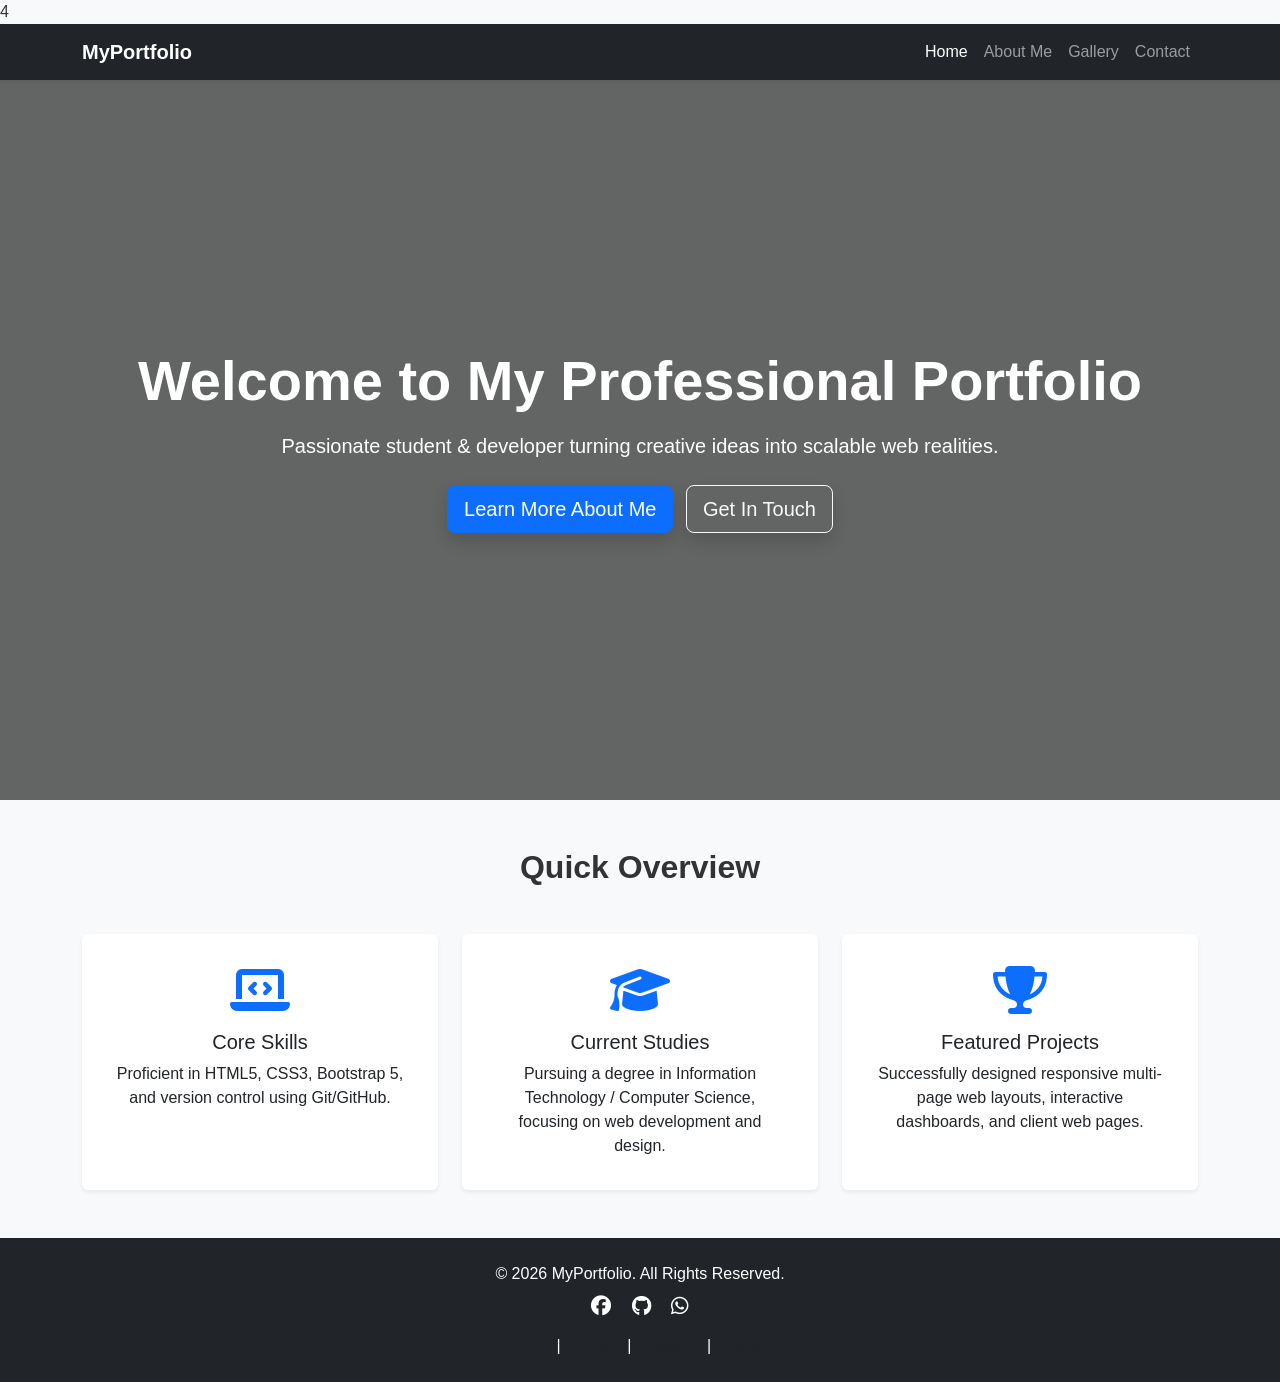
<file: index.html>
<!DOCTYPE html>
<html lang="en">
<head>
    <meta charset="UTF-8">
    <meta name="viewport" content="width=device-width, initial-scale=1.0">
    <title>Home - My Portfolio</title>
    <!-- Bootstrap 5 CSS CDN -->
    <link href="https://cdn.jsdelivr.net/npm/bootstrap@5.3.2/dist/css/bootstrap.min.css" rel="stylesheet">
    <!-- FontAwesome for Social Icons -->
     4
    <link rel="stylesheet" href="https://cdnjs.cloudflare.com/ajax/libs/font-awesome/6.4.2/css/all.min.css">
    <!-- Custom CSS -->
    <link rel="stylesheet" href="style.css">
</head>
<body>

    <!-- Sticky Navigation Bar -->
    <nav class="navbar navbar-expand-lg navbar-dark bg-dark sticky-top shadow-sm">
        <div class="container">
            <a class="navbar-brand fw-bold" href="index.html">MyPortfolio</a>
            <button class="navbar-toggler" type="button" data-bs-toggle="collapse" data-bs-target="#navbarNav">
                <span class="navbar-toggler-icon"></span>
            </button>
            <div class="collapse navbar-collapse justify-content-end" id="navbarNav">
                <ul class="navbar-nav">
                    <li class="nav-item"><a class="nav-link active" href="index.html">Home</a></li>
                    <li class="nav-item"><a class="nav-link" href="about.html">About Me</a></li>
                    <li class="nav-item"><a class="nav-link" href="gallery.html">Gallery</a></li>
                    <li class="nav-item"><a class="nav-link" href="contact.html">Contact</a></li>
                </ul>
            </div>
        </div>
    </nav>

    <!-- Hero Section -->
    <header class="hero-section text-white text-center d-flex align-items-center justify-content-center">
        <div class="container">
            <h1 class="display-4 fw-bold mb-3">Welcome to My Professional Portfolio</h1>
            <p class="lead mb-4">Passionate student & developer turning creative ideas into scalable web realities.</p>
            <a href="about.html" class="btn btn-primary btn-lg me-2 shadow">Learn More About Me</a>
            <a href="contact.html" class="btn btn-outline-light btn-lg shadow">Get In Touch</a>
        </div>
    </header>

    <!-- Highlights / Quick Overview Section -->
    <section class="py-5 bg-light">
        <div class="container">
            <h2 class="text-center fw-bold mb-5">Quick Overview</h2>
            <div class="row g-4">
                <div class="col-md-4">
                    <div class="card h-100 shadow-sm border-0 text-center p-3">
                        <div class="card-body">
                            <i class="fas fa-laptop-code fa-3x text-primary mb-3"></i>
                            <h3 class="card-title h5">Core Skills</h3>
                            <p class="card-text">Proficient in HTML5, CSS3, Bootstrap 5, and version control using Git/GitHub.</p>
                        </div>
                    </div>
                </div>
                <div class="col-md-4">
                    <div class="card h-100 shadow-sm border-0 text-center p-3">
                        <div class="card-body">
                            <i class="fas fa-graduation-cap fa-3x text-primary mb-3"></i>
                            <h3 class="card-title h5">Current Studies</h3>
                            <p class="card-text">Pursuing a degree in Information Technology / Computer Science, focusing on web development and design.</p>
                        </div>
                    </div>
                </div>
                <div class="col-md-4">
                    <div class="card h-100 shadow-sm border-0 text-center p-3">
                        <div class="card-body">
                            <i class="fas fa-trophy fa-3x text-primary mb-3"></i>
                            <h3 class="card-title h5">Featured Projects</h3>
                            <p class="card-text">Successfully designed responsive multi-page web layouts, interactive dashboards, and client web pages.</p>
                        </div>
                    </div>
                </div>
            </div>
        </div>
    </section>

    <!-- Footer -->
    <footer class="bg-dark text-white text-center py-4">
        <div class="container">
            <p class="mb-2">&copy; 2026 MyPortfolio. All Rights Reserved.</p>
            <div class="mb-3">
                <a href="#" class="text-white mx-2"><i class="fab fa-facebook fa-lg"></i></a>
                <a href="#" class="text-white mx-2"><i class="fab fa-github fa-lg"></i></a>
                <a href="#" class="text-white mx-2"><i class="fab fa-whatsapp fa-lg"></i></a>
            </div>
            <ul class="list-inline mb-0">
                <li class="list-inline-item"><a href="index.html" class="text-muted text-decoration-none">Home</a></li>
                <li class="list-inline-item">|</li>
                <li class="list-inline-item"><a href="about.html" class="text-muted text-decoration-none">About</a></li>
                <li class="list-inline-item">|</li>
                <li class="list-inline-item"><a href="gallery.html" class="text-muted text-decoration-none">Gallery</a></li>
                <li class="list-inline-item">|</li>
                <li class="list-inline-item"><a href="contact.html" class="text-muted text-decoration-none">Contact</a></li>
            </ul>
        </div>
    </footer>

    <!-- Bootstrap JS Bundle CDN -->
    <script src="https://cdn.jsdelivr.net/npm/bootstrap@5.3.2/dist/js/bootstrap.bundle.min.js"></script>
</body>
</html>
</file>
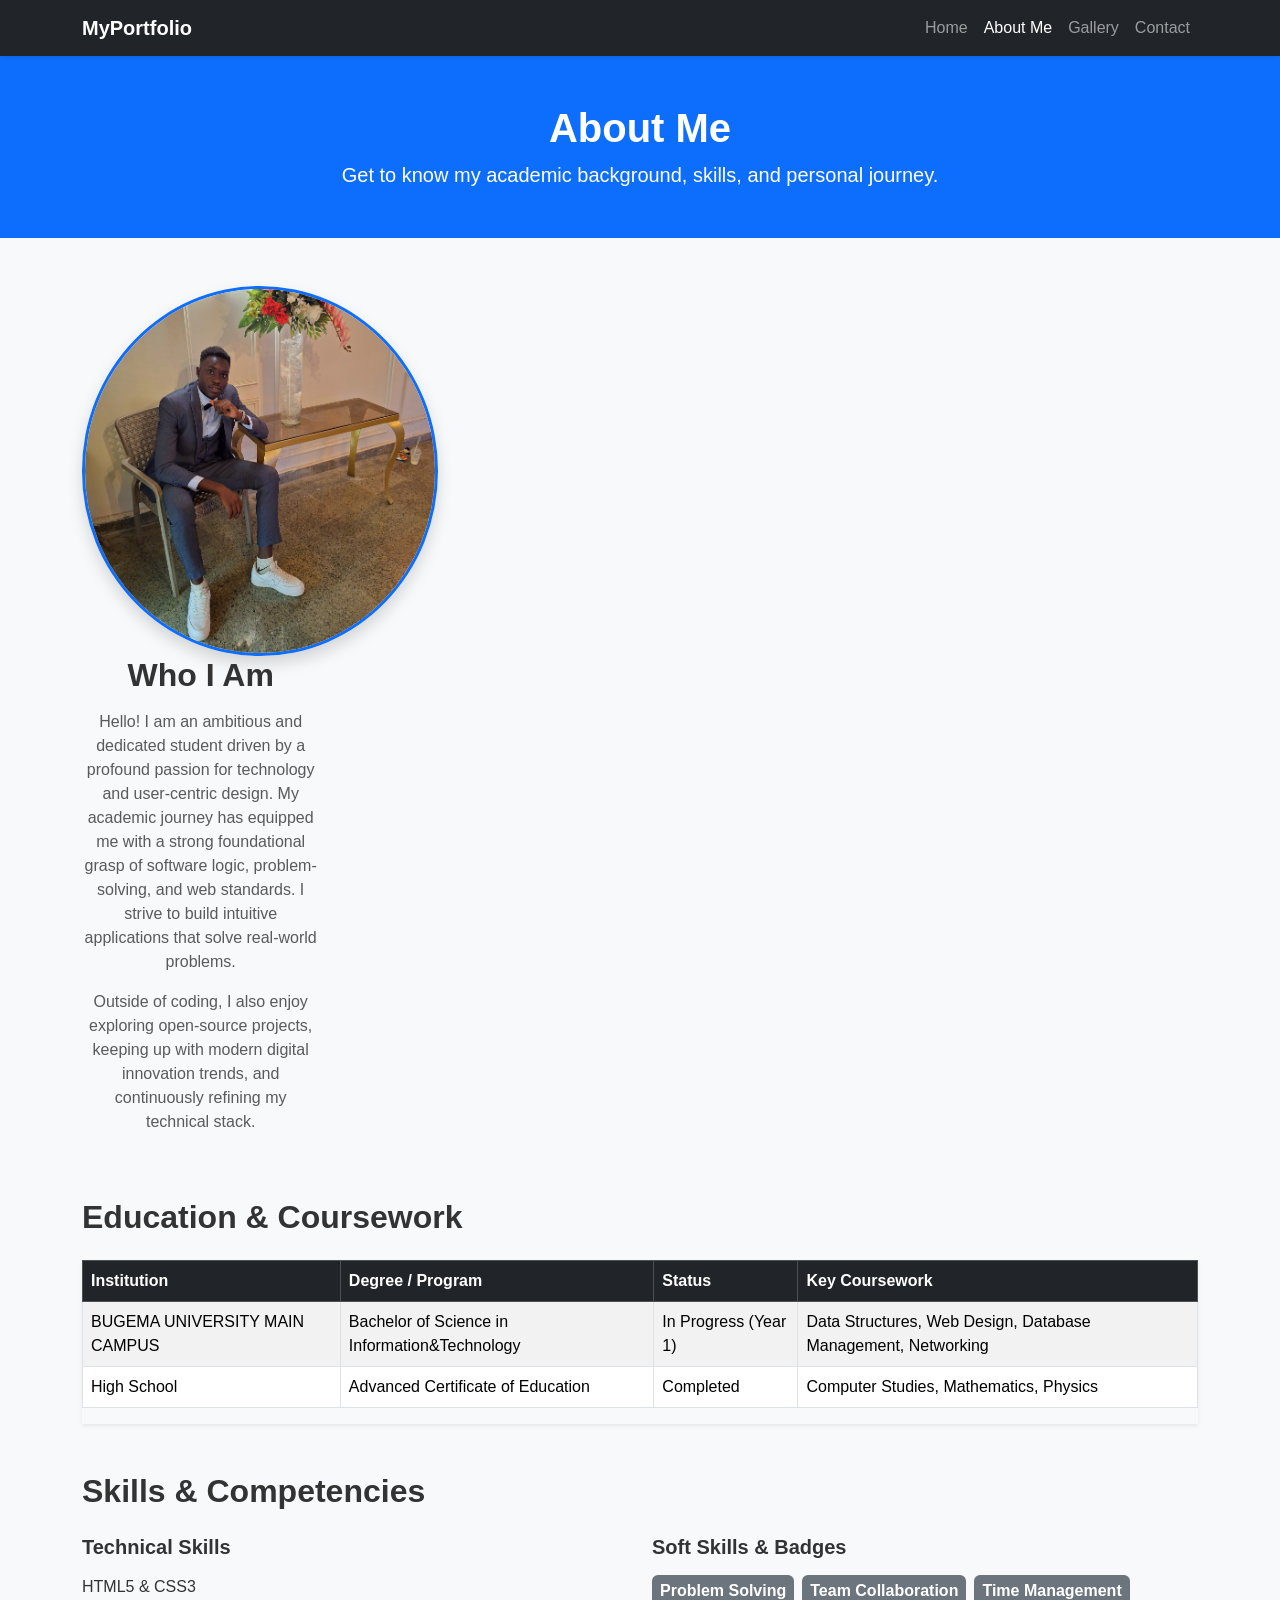
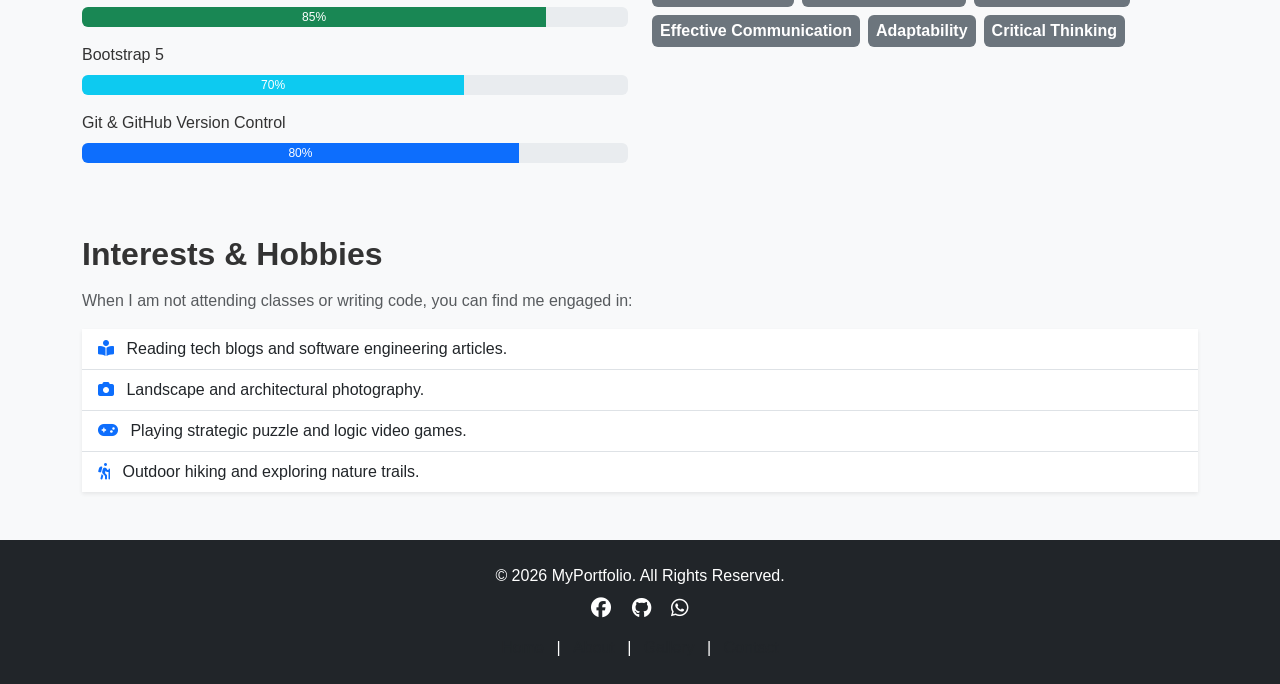
<file: about.html>
<!DOCTYPE html>
<html lang="en">
<head>
    <meta charset="UTF-8">
    <meta name="viewport" content="width=device-width, initial-scale=1.0">
    <title>About Me - My Portfolio</title>
    <link href="https://cdn.jsdelivr.net/npm/bootstrap@5.3.2/dist/css/bootstrap.min.css" rel="stylesheet">
    <link rel="stylesheet" href="https://cdnjs.cloudflare.com/ajax/libs/font-awesome/6.4.2/css/all.min.css">
    <link rel="stylesheet" href="style.css">
</head>
<body>

    <!-- Sticky Navigation Bar -->
    <nav class="navbar navbar-expand-lg navbar-dark bg-dark sticky-top shadow-sm">
        <div class="container">
            <a class="navbar-brand fw-bold" href="index.html">MyPortfolio</a>
            <button class="navbar-toggler" type="button" data-bs-toggle="collapse" data-bs-target="#navbarNav">
                <span class="navbar-toggler-icon"></span>
            </button>
            <div class="collapse navbar-collapse justify-content-end" id="navbarNav">
                <ul class="navbar-nav">
                    <li class="nav-item"><a class="nav-link" href="index.html">Home</a></li>
                    <li class="nav-item"><a class="nav-link active" href="about.html">About Me</a></li>
                    <li class="nav-item"><a class="nav-link" href="gallery.html">Gallery</a></li>
                    <li class="nav-item"><a class="nav-link" href="contact.html">Contact</a></li>
                </ul>
            </div>
        </div>
    </nav>

    <!-- Header Banner -->
    <header class="bg-primary text-white text-center py-5">
        <div class="container">
            <h1 class="fw-bold">About Me</h1>
            <p class="lead mb-0">Get to know my academic background, skills, and personal journey.</p>
        </div>
    </header>

    <main class="container py-5">
        <!-- Biography / Profile Summary -->
        <section class="row align-items-center mb-5">
            <div class="col-lg-4 text-center mb-4 mb-lg-0">
                <img src="20240813_011832.jpg" alt="" class="rounded-circle img-fluid shadow border border-3 border-primary">
                
            <div class="col-lg-8">
                <h2 class="fw-bold mb-3">Who I Am</h2>
                <p class="text-muted">
                    Hello! I am an ambitious and dedicated student driven by a profound passion for technology and user-centric design. My academic journey has equipped me with a strong foundational grasp of software logic, problem-solving, and web standards. I strive to build intuitive applications that solve real-world problems.
                </p>
                <p class="text-muted">
                    Outside of coding, I also enjoy exploring open-source projects, keeping up with modern digital innovation trends, and continuously refining my technical stack.
                </p>
            </div>
        </section>

        <!-- Education & Academic Background -->
        <section class="mb-5">
            <h2 class="fw-bold mb-4">Education & Coursework</h2>
            <div class="table-responsive shadow-sm">
                <table class="table table-bordered table-striped align-middle">
                    <thead class="table-dark">
                        <tr>
                            <th>Institution</th>
                            <th>Degree / Program</th>
                            <th>Status</th>
                            <th>Key Coursework</th>
                        </tr>
                    </thead>
                    <tbody>
                        <tr>
                            <td>BUGEMA UNIVERSITY MAIN CAMPUS</td>
                            <td>Bachelor of Science in Information&Technology</td>
                            <td>In Progress (Year 1)</td>
                            <td>Data Structures, Web Design, Database Management, Networking</td>
                        </tr>
                        <tr>
                            <td>High School</td>
                            <td>Advanced Certificate of Education</td>
                            <td>Completed</td>
                            <td>Computer Studies, Mathematics, Physics</td>
                        
                        </tr>
                    </tbody>
                </table>
            </div>
        </section>

        <!-- Skills & Competencies -->
        <section class="mb-5">
            <h2 class="fw-bold mb-4">Skills & Competencies</h2>
            <div class="row">
                <div class="col-md-6 mb-4">
                    <h5 class="fw-semibold">Technical Skills</h5>
                    <label class="form-label mt-2">HTML5 & CSS3</label>
                    <div class="progress mb-3" style="height: 20px;">
                        <div class="progress-bar bg-success" style="width: 85%;">85%</div>
                    </div>
                    <label class="form-label">Bootstrap 5</label>
                    <div class="progress mb-3" style="height: 20px;">
                        <div class="progress-bar bg-info" style="width: 70%;">70%</div>
                    </div>
                
                    <label class="form-label">Git & GitHub Version Control</label>
                    <div class="progress" style="height: 20px;">
                        <div class="progress-bar bg-primary" style="width: 80%;">80%</div>
                    </div>
                </div>
                <div class="col-md-6">
                    <h5 class="fw-semibold">Soft Skills & Badges</h5>
                    <div class="d-flex flex-wrap gap-2 mt-3">
                        <span class="badge bg-secondary p-2 fs-6">Problem Solving</span>
                        <span class="badge bg-secondary p-2 fs-6">Team Collaboration</span>
                        <span class="badge bg-secondary p-2 fs-6">Time Management</span>
                        <span class="badge bg-secondary p-2 fs-6">Effective Communication</span>
                        <span class="badge bg-secondary p-2 fs-6">Adaptability</span>
                        <span class="badge bg-secondary p-2 fs-6">Critical Thinking</span>
                    </div>
                </div>
            </div>
        </section>

        <!-- Interests & Hobbies -->
        <section>
            <h2 class="fw-bold mb-3">Interests & Hobbies</h2>
            <p class="text-muted">When I am not attending classes or writing code, you can find me engaged in:</p>
            <ul class="list-group list-group-flush shadow-sm">
                <li class="list-group-item"><i class="fas fa-book-reader text-primary me-2"></i> Reading tech blogs and software engineering articles.</li>
                <li class="list-group-item"><i class="fas fa-camera text-primary me-2"></i> Landscape and architectural photography.</li>
                <li class="list-group-item"><i class="fas fa-gamepad text-primary me-2"></i> Playing strategic puzzle and logic video games.</li>
                <li class="list-group-item"><i class="fas fa-hiking text-primary me-2"></i> Outdoor hiking and exploring nature trails.</li>
            </ul>
        </section>
    </main>

    <!-- Footer -->
    <footer class="bg-dark text-white text-center py-4">
        <div class="container">
            <p class="mb-2">&copy; 2026 MyPortfolio. All Rights Reserved.</p>
            <div class="mb-3">
                <a href="#" class="text-white mx-2"><i class="fab fa-facebook fa-lg"></i></a>
                <a href="#" class="text-white mx-2"><i class="fab fa-github fa-lg"></i></a>
                <a href="#" class="text-white mx-2"><i class="fab fa-whatsapp fa-lg"></i></a>
            </div>
            <ul class="list-inline mb-0">
                <li class="list-inline-item"><a href="index.html" class="text-muted text-decoration-none">Home</a></li>
                <li class="list-inline-item">|</li>
                <li class="list-inline-item"><a href="about.html" class="text-muted text-decoration-none">About</a></li>
                <li class="list-inline-item">|</li>
                <li class="list-inline-item"><a href="gallery.html" class="text-muted text-decoration-none">Gallery</a></li>
                <li class="list-inline-item">|</li>
                <li class="list-inline-item"><a href="contact.html" class="text-muted text-decoration-none">Contact</a></li>
            </ul>
        </div>
    </footer>

    <script src="https://cdn.jsdelivr.net/npm/bootstrap@5.3.2/dist/js/bootstrap.bundle.min.js"></script>
</body>
</html>
</file>
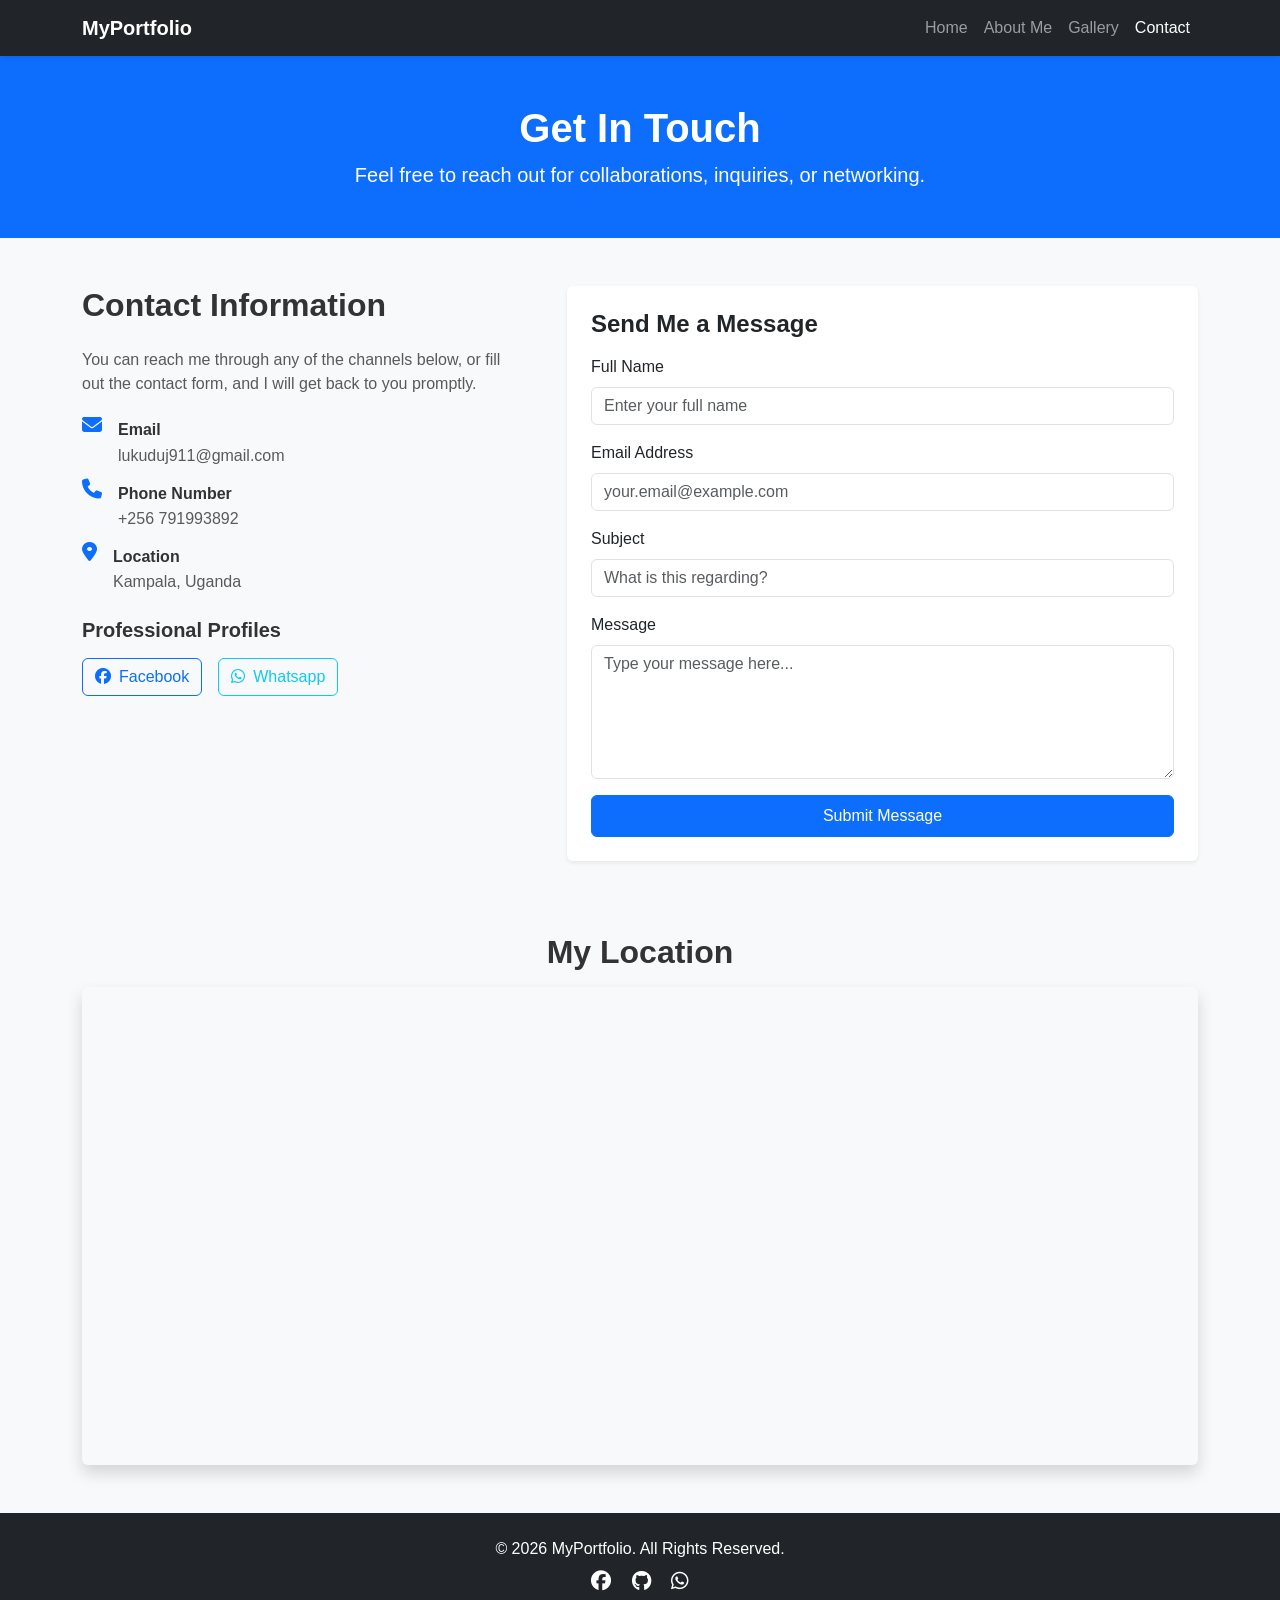
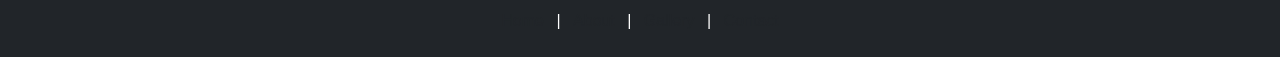
<file: contact.html>
<!DOCTYPE html>
<html lang="en">
<head>
    <meta charset="UTF-8">
    <meta name="viewport" content="width=device-width, initial-scale=1.0">
    <title>Contact - My Portfolio</title>
    <link href="https://cdn.jsdelivr.net/npm/bootstrap@5.3.2/dist/css/bootstrap.min.css" rel="stylesheet">
    <link rel="stylesheet" href="https://cdnjs.cloudflare.com/ajax/libs/font-awesome/6.4.2/css/all.min.css">
    <link rel="stylesheet" href="style.css">
</head>
<body>

    <!-- Sticky Navigation Bar -->
    <nav class="navbar navbar-expand-lg navbar-dark bg-dark sticky-top shadow-sm">
        <div class="container">
            <a class="navbar-brand fw-bold" href="index.html">MyPortfolio</a>
            <button class="navbar-toggler" type="button" data-bs-toggle="collapse" data-bs-target="#navbarNav">
                <span class="navbar-toggler-icon"></span>
            </button>
            <div class="collapse navbar-collapse justify-content-end" id="navbarNav">
                <ul class="navbar-nav">
                    <li class="nav-item"><a class="nav-link" href="index.html">Home</a></li>
                    <li class="nav-item"><a class="nav-link" href="about.html">About Me</a></li>
                    <li class="nav-item"><a class="nav-link" href="gallery.html">Gallery</a></li>
                    <li class="nav-item"><a class="nav-link active" href="contact.html">Contact</a></li>
                </ul>
            </div>
        </div>
    </nav>

    <!-- Header Banner -->
    <header class="bg-primary text-white text-center py-5">
        <div class="container">
            <h1 class="fw-bold">Get In Touch</h1>
            <p class="lead mb-0">Feel free to reach out for collaborations, inquiries, or networking.</p>
        </div>
    </header>

    <main class="container py-5">
        <div class="row g-5">
            <!-- Contact Information Column -->
            <div class="col-lg-5">
                <h2 class="fw-bold mb-4">Contact Information</h2>
                <p class="text-muted mb-4">You can reach me through any of the channels below, or fill out the contact form, and I will get back to you promptly.</p>
                
                <ul class="list-unstyled mb-4">
                    <li class="d-flex mb-3">
                        <i class="fas fa-envelope fa-lg text-primary me-3 mt-1"></i>
                        <div>
                            <h5 class="h6 mb-1 fw-bold">Email</h5>
                            <span class="text-muted">lukuduj911@gmail.com</span>
                        </div>
                    </li>
                    <li class="d-flex mb-3">
                        <i class="fas fa-phone fa-lg text-primary me-3 mt-1"></i>
                        <div>
                            <h5 class="h6 mb-1 fw-bold">Phone Number</h5>
                            <span class="text-muted">+256 791993892</span>
                        </div>
                    </li>
                    <li class="d-flex mb-3">
                        <i class="fas fa-map-marker-alt fa-lg text-primary me-3 mt-1"></i>
                        <div>
                            <h5 class="h6 mb-1 fw-bold">Location</h5>
                            <span class="text-muted">Kampala, Uganda</span>
                        </div>
                    </li>
                </ul>

                <h5 class="fw-bold mb-3">Professional Profiles</h5>
                <div class="d-flex gap-3">
                    <a href="https://www.facebook.com/jamesondenison" target="_blank" class="btn btn-outline-primary"><i class="fab fa-facebook me-2"></i>Facebook</a>
                    <a href="https://wa.me/256791993892" target="_blank" class="btn btn-outline-info"><i class="fab fa-whatsapp me-2"></i>Whatsapp</a>
                </div>
            </div>

            <!-- Interactive Contact Form Column -->
            <div class="col-lg-7">
                <div class="card shadow-sm border-0 p-4">
                    <h2 class="fw-bold h4 mb-3">Send Me a Message</h2>
                    <form action="#" method="POST">
                        <div class="mb-3">
                            <label for="fullName" class="form-label">Full Name</label>
                            <input type="text" class="form-control" id="fullName" placeholder="Enter your full name" required>
                        </div>
                        <div class="mb-3">
                            <label for="email" class="form-label">Email Address</label>
                            <input type="email" class="form-control" id="email" placeholder="your.email@example.com" required>
                        </div>
                        <div class="mb-3">
                            <label for="subject" class="form-label">Subject</label>
                            <input type="text" class="form-control" id="subject" placeholder="What is this regarding?" required>
                        </div>
                        <div class="mb-3">
                            <label for="message" class="form-label">Message</label>
                            <textarea class="form-control" id="message" rows="5" placeholder="Type your message here..." required></textarea>
                        </div>
                        <button type="submit" class="btn btn-primary w-100 py-2">Submit Message</button>
                    </form>
                </div>
            </div>
        </div>

        <!-- Embedded Map Section (Bonus Requirement) -->
        <section class="mt-5 pt-4">
            <h2 class="fw-bold mb-3 text-center">My Location</h2>
            <div class="ratio ratio-21x9 shadow rounded overflow-hidden">
                <iframe src="https://maps.app.goo.gl/be34oqK7CNCR481K7?g_st=ac" width="600" height="450" style="border:0;" allowfullscreen="" loading="lazy"></iframe>
            </div>
        </section>
    </main>

    <!-- Footer -->
    <footer class="bg-dark text-white text-center py-4">
        <div class="container">
            <p class="mb-2">&copy; 2026 MyPortfolio. All Rights Reserved.</p>
            <div class="mb-3">
                <a href="#" class="text-white mx-2"><i class="fab fa-facebook fa-lg"></i></a>
                <a href="#" class="text-white mx-2"><i class="fab fa-github fa-lg"></i></a>
                <a href="#" class="text-white mx-2"><i class="fab fa-whatsapp fa-lg"></i></a>
            </div>
            <ul class="list-inline mb-0">
                <li class="list-inline-item"><a href="index.html" class="text-muted text-decoration-none">Home</a></li>
                <li class="list-inline-item">|</li>
                <li class="list-inline-item"><a href="about.html" class="text-muted text-decoration-none">About</a></li>
                <li class="list-inline-item">|</li>
                <li class="list-inline-item"><a href="gallery.html" class="text-muted text-decoration-none">Gallery</a></li>
                <li class="list-inline-item">|</li>
                <li class="list-inline-item"><a href="contact.html" class="text-muted text-decoration-none">Contact</a></li>
            </ul>
        </div>
    </footer>

    <script src="https://cdn.jsdelivr.net/npm/bootstrap@5.3.2/dist/js/bootstrap.bundle.min.js"></script>
</body>
</html>
</file>
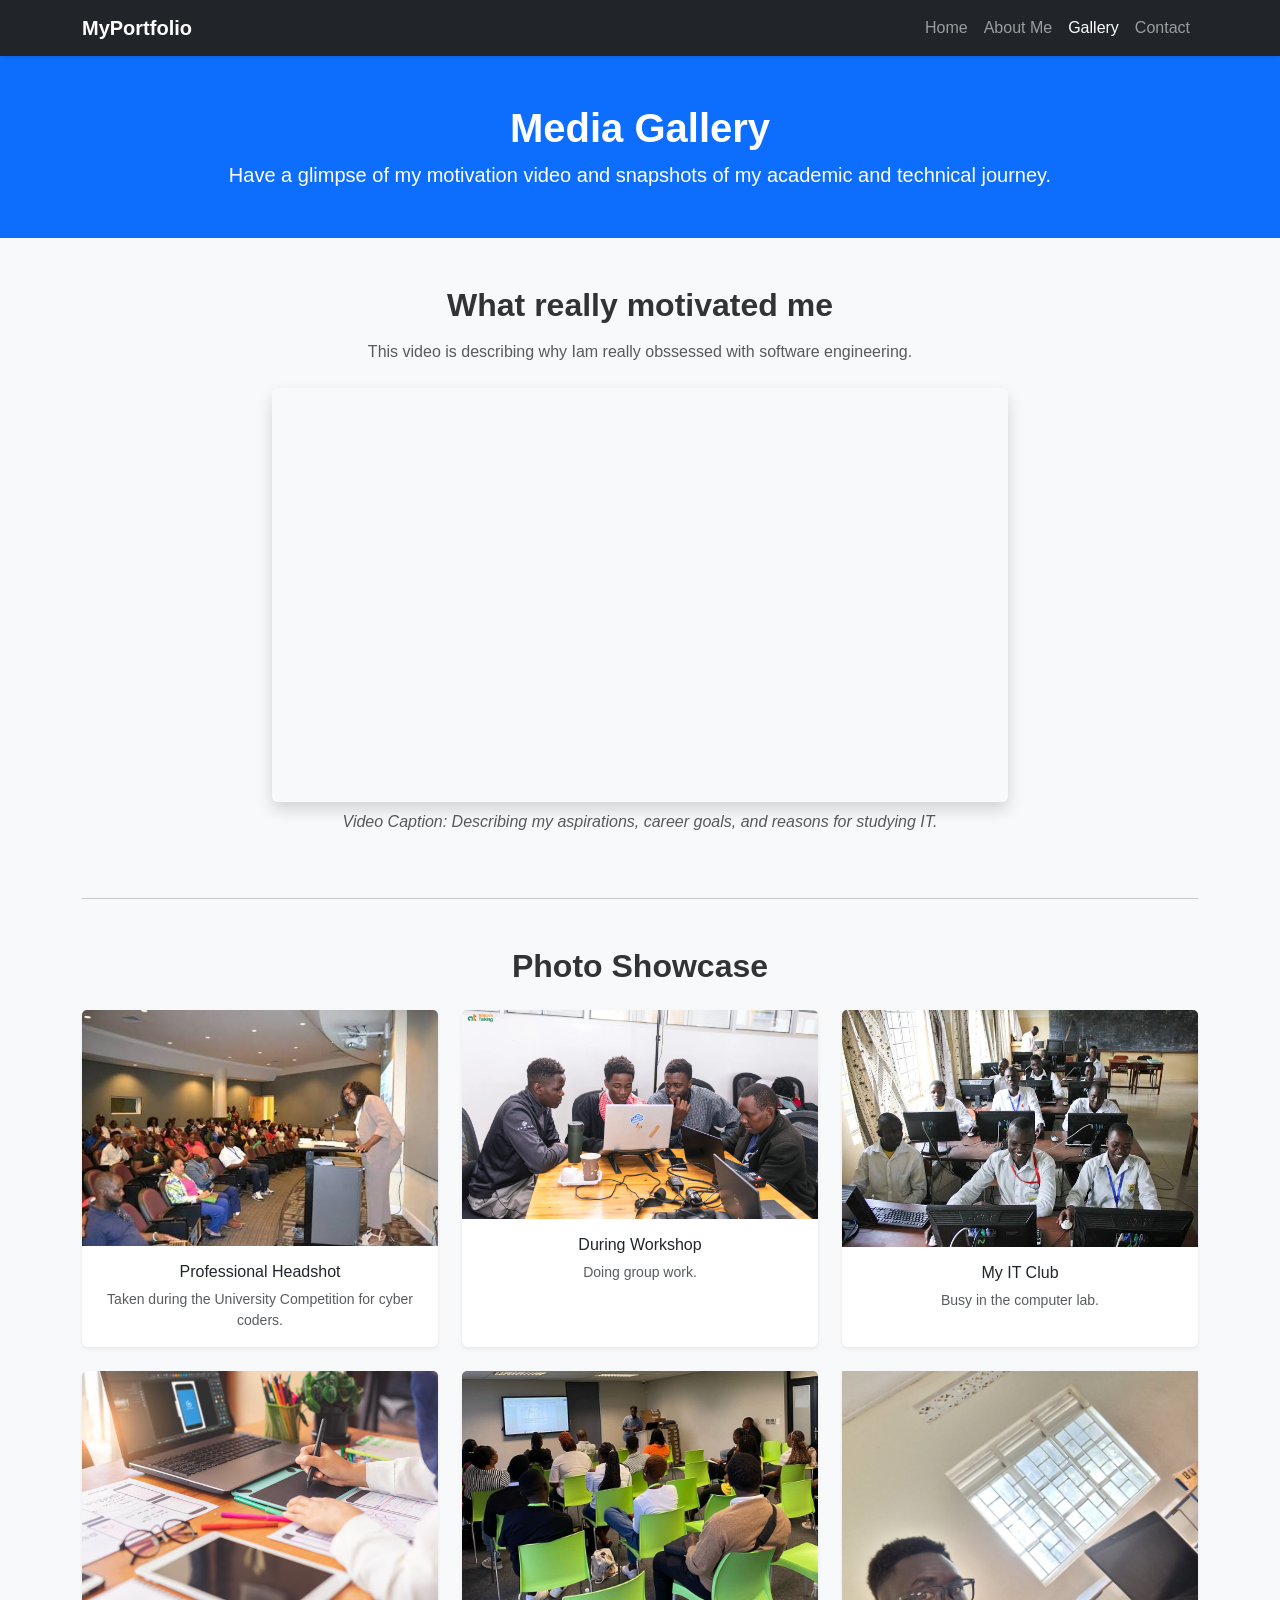
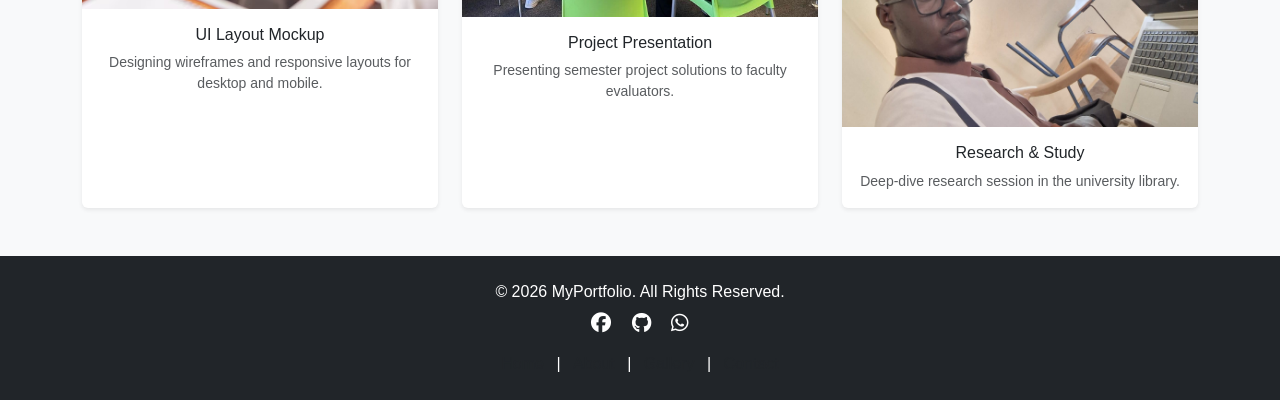
<file: gallery.html>
<!DOCTYPE html>
<html lang="en">
<head>
    <meta charset="UTF-8">
    <meta name="viewport" content="width=device-width, initial-scale=1.0">
    <title>Gallery - My Portfolio</title>
    <link href="https://cdn.jsdelivr.net/npm/bootstrap@5.3.2/dist/css/bootstrap.min.css" rel="stylesheet">
    <link rel="stylesheet" href="https://cdnjs.cloudflare.com/ajax/libs/font-awesome/6.4.2/css/all.min.css">
    <link rel="stylesheet" href="style.css">
</head>
<body>

    <!-- Sticky Navigation Bar -->
    <nav class="navbar navbar-expand-lg navbar-dark bg-dark sticky-top shadow-sm">
        <div class="container">
            <a class="navbar-brand fw-bold" href="index.html">MyPortfolio</a>
            <button class="navbar-toggler" type="button" data-bs-toggle="collapse" data-bs-target="#navbarNav">
                <span class="navbar-toggler-icon"></span>
            </button>
            <div class="collapse navbar-collapse justify-content-end" id="navbarNav">
                <ul class="navbar-nav">
                    <li class="nav-item"><a class="nav-link" href="index.html">Home</a></li>
                    <li class="nav-item"><a class="nav-link" href="about.html">About Me</a></li>
                    <li class="nav-item"><a class="nav-link active" href="gallery.html">Gallery</a></li>
                    <li class="nav-item"><a class="nav-link" href="contact.html">Contact</a></li>
                </ul>
            </div>
        </div>
    </nav>

    <!-- Header Banner -->
    <header class="bg-primary text-white text-center py-5">
        <div class="container">
            <h1 class="fw-bold">Media Gallery</h1>
            <p class="lead mb-0">Have a glimpse of my motivation video and snapshots of my academic and technical journey.</p>
        </div>
    </header>

    <main class="container py-5">
        <!-- Self-Motivation Video Section (Mandatory Requirement) -->
        <section class="mb-5">
            <h2 class="fw-bold mb-3 text-center">What really motivated me</h2>
            <p class="text-muted text-center mb-4">This video is describing why Iam really obssessed with software engineering.</p>
            <div class="row justify-content-center">
                <div class="col-lg-8">
                    <!-- Responsive Video Wrapper -->
                    <div class="ratio ratio-16x9 shadow rounded overflow-hidden">
                        <!-- Option A: Embedded YouTube/Vimeo Example (Change src to your actual link) -->
                        <video src="JJ.G.mp4" title="Self Motivation Video" allowfullscreen></video>
                        
                        <!-- Option B: Local HTML5 Video Tag (Uncomment below if using a local file named 'motivation.mp4') -->
                        <!-- <video controls>
                            <source src="motivation.mp4" type="video/mp4">
                            Your browser does not support the video tag.
                        </video> -->
                    </div>
                    <p class="text-center text-muted mt-2 fst-italic">Video Caption: Describing my aspirations, career goals, and reasons for studying IT.</p>
                </div>
            </div>
        </section>

        <hr class="my-5">

        <!-- Photo Gallery Grid -->
        <section>
            <h2 class="fw-bold mb-4 text-center">Photo Showcase</h2>
            <div class="row g-4">
                <!-- Gallery Item 1 -->
                <div class="col-md-4">
                    <div class="card shadow-sm border-0 h-100">
                        <img src="images (1).jpg" class="card-img-top" alt="Professional Headshot">
                        <div class="card-body text-center">
                            <h5 class="card-title h6">Professional Headshot</h5>
                            <p class="card-text text-muted small">Taken during the University Competition for cyber coders.</p>
                        </div>
                    </div>
                </div>
                <!-- Gallery Item 2 -->
                <div class="col-md-4">
                    <div class="card shadow-sm border-0 h-100">
                        <img src="_AKL2656_ugA9lpb.webp" class="card-img-top" alt="Workshop Participation">
                        <div class="card-body text-center">
                            <h5 class="card-title h6">During Workshop</h5>
                            <p class="card-text text-muted small">Doing group work.</p>
                        </div>
                    </div>
                </div>
                <!-- Gallery Item 3 -->
                <div class="col-md-4">
                    <div class="card shadow-sm border-0 h-100">
                        <img src="images.jpg" class="card-img-top" alt="Campus Activities">
                        <div class="card-body text-center">
                            <h5 class="card-title h6">My IT Club</h5>
                            <p class="card-text text-muted small">Busy in the computer lab.</p>
                        </div>
                    </div>
                </div>
                <!-- Gallery Item 4 -->
                <div class="col-md-4">
                    <div class="card shadow-sm border-0 h-100">
                        <img src="artist-creative-designer-hands-sketching-screens-mobile-responsive-website-development-with-uiux-developing-wireframe-sketch-layout-design-mockup-smartphone-screen_774935-6474.avif" class="card-img-top" alt="Project Screenshot">
                        <div class="card-body text-center">
                            <h5 class="card-title h6">UI Layout Mockup</h5>
                            <p class="card-text text-muted small">Designing wireframes and responsive layouts for desktop and mobile.</p>
                        </div>
                    </div>
                </div>
                <!-- Gallery Item 5 -->
                <div class="col-md-4">
                    <div class="card shadow-sm border-0 h-100">
                        <img src="493145681_988579660125580_7185741330910857885_n.jpg" class="card-img-top" alt="Group Presentation">
                        <div class="card-body text-center">
                            <h5 class="card-title h6">Project Presentation</h5>
                            <p class="card-text text-muted small">Presenting semester project solutions to faculty evaluators.</p>
                        </div>
                    </div>
                </div>
                <!-- Gallery Item 6 -->
                <div class="col-md-4">
                    <div class="card shadow-sm border-0 h-100">
                        <img src="JJ.G.jpeg" alt="Study Session">
                        <div class="card-body text-center">
                            <h5 class="card-title h6">Research & Study</h5>
                            <p class="card-text text-muted small">Deep-dive research session in the university library.</p>
                        </div>
                    </div>
                </div>
            </div>
        </section>
    </main>

    <!-- Footer -->
    <footer class="bg-dark text-white text-center py-4">
        <div class="container">
            <p class="mb-2">&copy; 2026 MyPortfolio. All Rights Reserved.</p>
            <div class="mb-3">
                <a href="#" class="text-white mx-2"><i class="fab fa-facebook fa-lg"></i></a>
                <a href="#" class="text-white mx-2"><i class="fab fa-github fa-lg"></i></a>
                <a href="#" class="text-white mx-2"><i class="fab fa-whatsapp fa-lg"></i></a>
            </div>
            <ul class="list-inline mb-0">
                <li class="list-inline-item"><a href="index.html" class="text-muted text-decoration-none">Home</a></li>
                <li class="list-inline-item">|</li>
                <li class="list-inline-item"><a href="about.html" class="text-muted text-decoration-none">About</a></li>
                <li class="list-inline-item">|</li>
                <li class="list-inline-item"><a href="gallery.html" class="text-muted text-decoration-none">Gallery</a></li>
                <li class="list-inline-item">|</li>
                <li class="list-inline-item"><a href="contact.html" class="text-muted text-decoration-none">Contact</a></li>
            </ul>
        </div>
    </footer>

    <script src="https://cdn.jsdelivr.net/npm/bootstrap@5.3.2/dist/js/bootstrap.bundle.min.js"></script>
</body>
</html>
</file>
<file: style.css>
/* Custom Global Styles */
html {
    scroll-behavior: smooth;
}

body {
    font-family: 'Segoe UI', Tahoma, Geneva, Verdana, sans-serif;
    background-color: #f8f9fa;
    color: #333;
}

/* Hero Section Styling */
.hero-section {
    background: linear-gradient(rgba(0, 0, 0, 0.6), rgba(0, 0, 0, 0.6)), url('https://via.placeholder.com/1920x1080') no-repeat center center/cover;
    height: 80vh;
}

/* Card hover effect for better UI interactivity */
.card {
    transition: transform 0.3s ease, box-shadow 0.3s ease;
}

.card:hover {
    transform: translateY(-5px);
    box-shadow: 0 0.5rem 1rem rgba(0, 0, 0, 0.15) !important;
}
</file>
